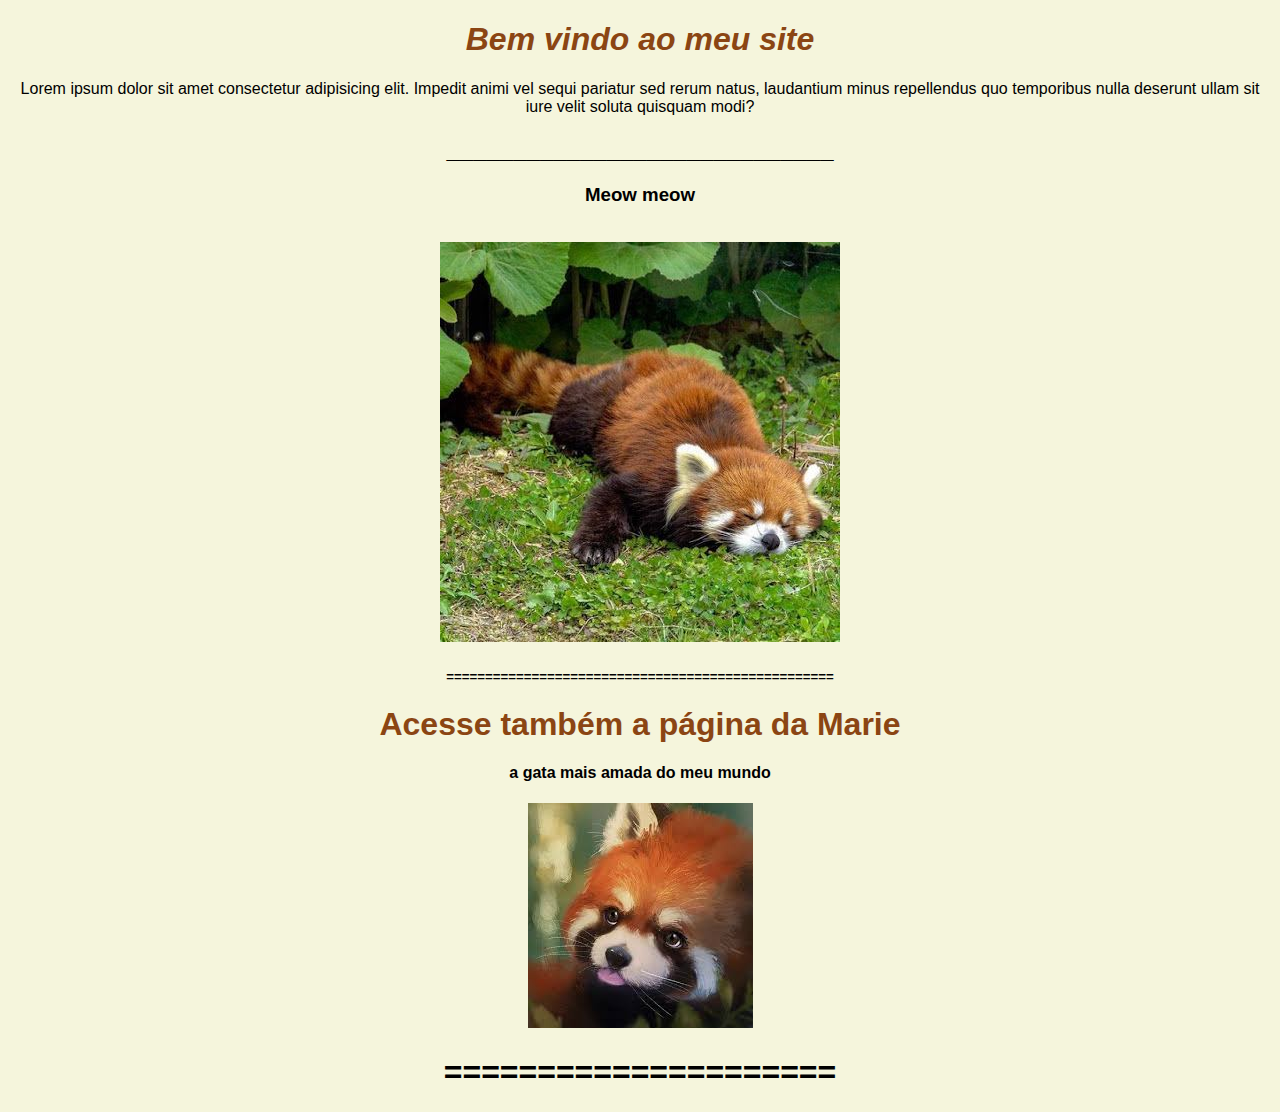
<file: index.html>
<!DOCTYPE html>
<html lang="en">
<head>
    <meta charset="UTF-8">
    <meta http-equiv="X-UA-Compatible" content="IE=edge">
    <meta name="viewport" content="width=device-width, initial-scale=1.0">
    <title>Site Da Tailyni</title>
    <link rel="stylesheet" href="css/style.css">
</head>
<body>
    <center>
    <h1 class="titulodaora">Bem vindo ao meu site</h1>
    <p>Lorem ipsum dolor sit amet consectetur adipisicing elit. Impedit animi vel sequi pariatur sed rerum natus, laudantium minus repellendus quo temporibus nulla deserunt ullam sit iure velit soluta quisquam modi?</p>
    <h2>_____________________________</h2>
    <h3>Meow meow</h3>
    <br>
    <a href="https://www.instagram.com/tailyni_satirio/"> <img src="img/2cbb8edf0f8f28f69f808561a1f88214.jpg" alt="">    </a>
    <br>
    <h5>==================================================</h5>
    <h1 class="PaginaMarie">Acesse também a página da Marie</h1>
    <h4>a gata mais amada do meu mundo</h4>
    <a href="page.html"><img src="img/images.jfif" alt=""></a>
    <br>
    <h1>=====================</h1>
    
    </center>
</body>
</html>
</file>
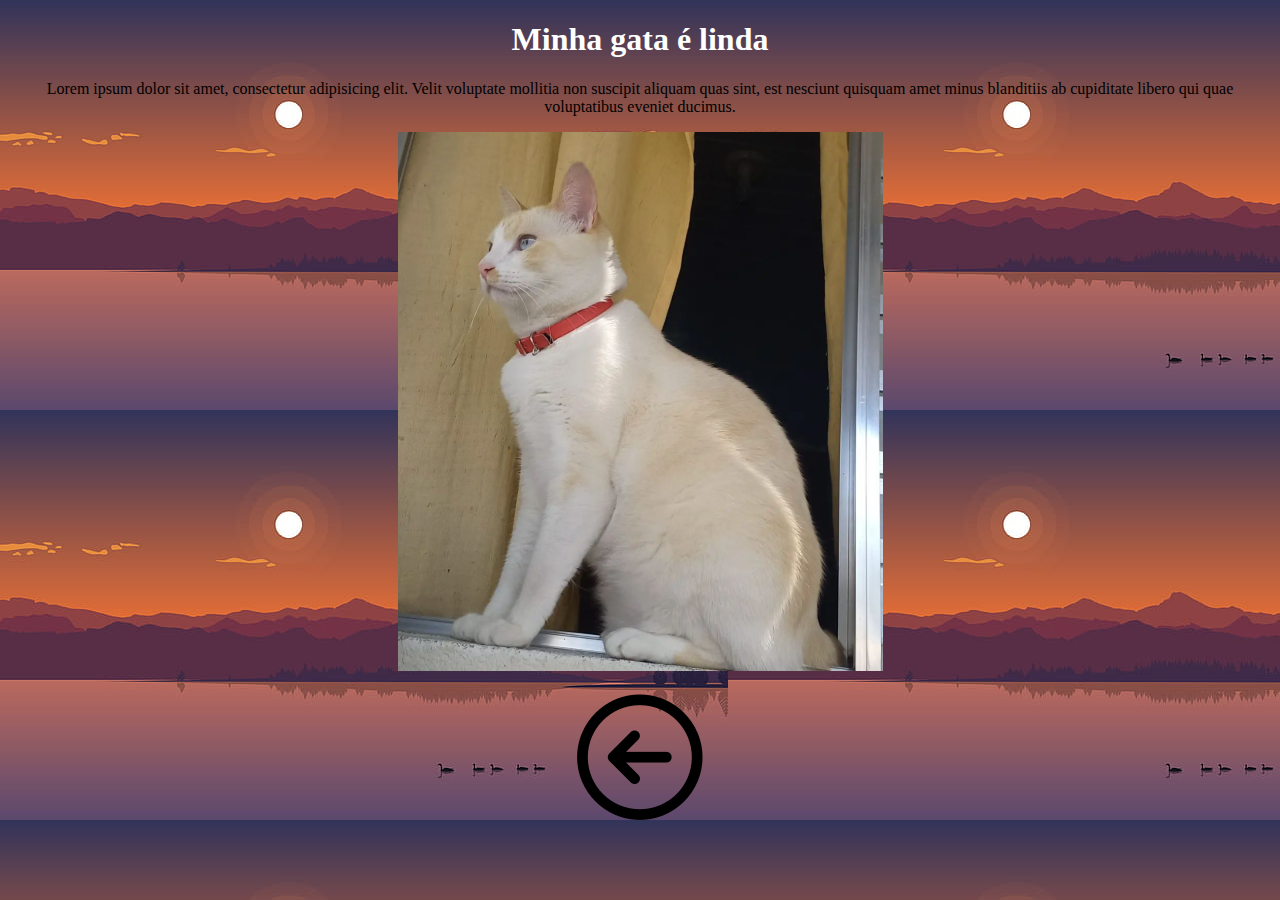
<file: page.html>
<!DOCTYPE html>
<html lang="en">
<head>
    <meta charset="UTF-8">
    <meta http-equiv="X-UA-Compatible" content="IE=edge">
    <meta name="viewport" content="width=, initial-scale=1.0">
    <title>Marie</title>
    <link rel="stylesheet" href="css/style2.css">
</head>
<body>
    <center>
    <h1 class="titulolegal">Minha gata é linda</h1>
    <p>Lorem ipsum dolor sit amet, consectetur adipisicing elit. Velit voluptate mollitia non suscipit aliquam quas sint, est nesciunt quisquam amet minus blanditiis ab cupiditate libero qui quae voluptatibus eveniet ducimus.</p>
    <a href="https://www.instagram.com/mariezinhauwu/"><img src="img/Captura de tela 2024-02-22 145051.png" alt=""> </a>
    <br><br>
    <a class="voltar" href="index.html"><img src="img/volte.png" alt=""></a>
    </center>
</body>
</html>
</file>
<file: css/style.css>
body{
    background-color: beige;
    font-family: 'Franklin Gothic Medium', 'Arial Narrow', Arial, sans-serif;

}

.titulodaora {
    color: saddlebrown;
    font-style: oblique;
    font-family: Arial, Helvetica, sans-serif;
}

.PaginaMarie {
    color: saddlebrown;
}
</file>
<file: css/style2.css>
body{
    background-image: url(../img/minimalism-4k-for-mac-desktop-wallpaper-preview.jpg);
}

.titulolegal {
    color: white;
}
</file>
